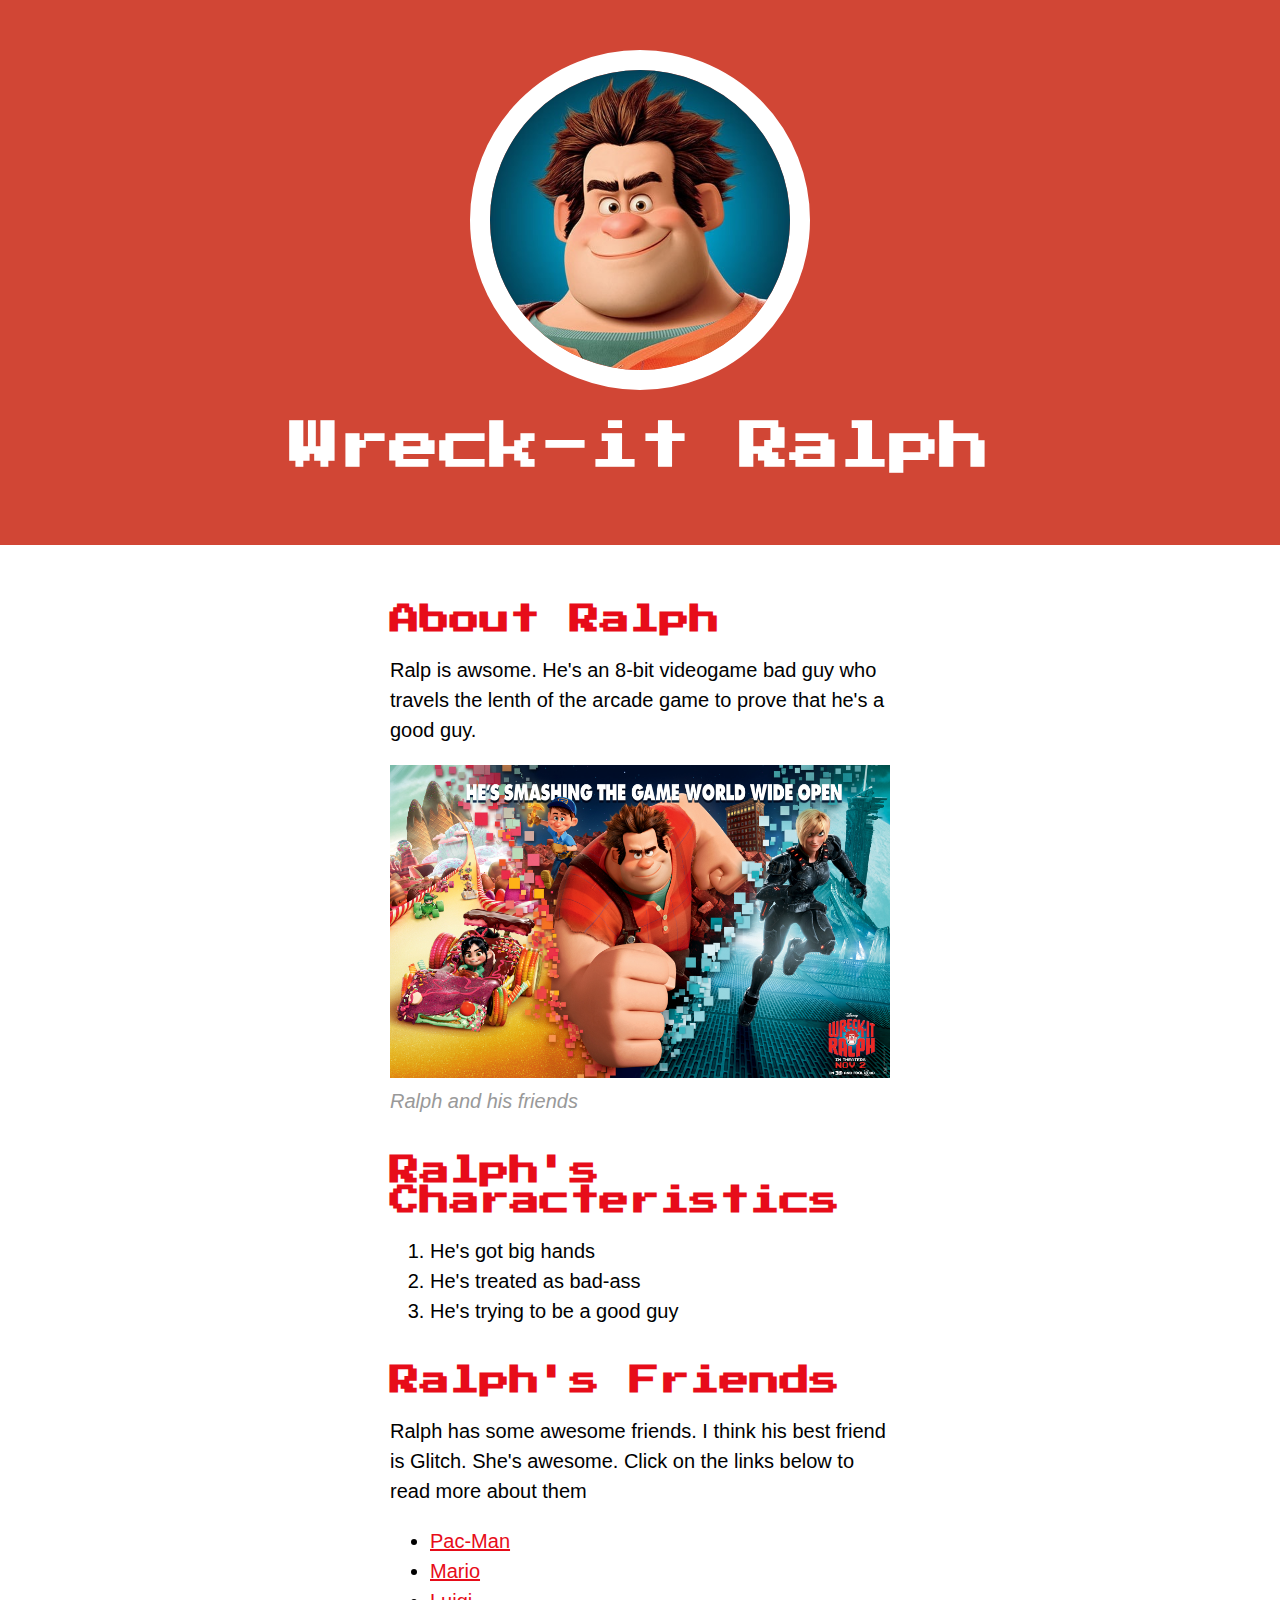
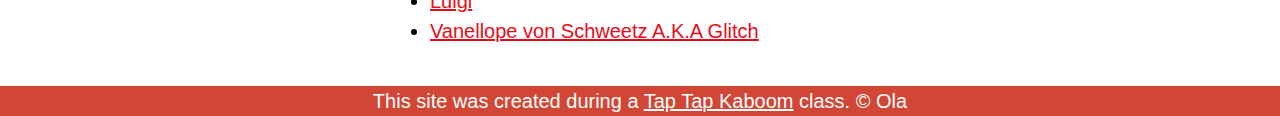
<file: index.html>
<!DOCTYPE html>
<html>
<head>
	<title>Wreck-it Ralph</title>
	<link rel="icon" href="img/ralph-avatar.jpeg">
	<link href="https://fonts.googleapis.com/css?family=Press+Start+2P&display=swap" rel="stylesheet">
	<link rel="stylesheet" type="text/css" href="css/hero.css">
</head>
<body>
	<!-- header element -->
	<header>
	<img src="img/ralph-avatar.jpeg">
	<h1>Wreck-it Ralph</h1>

	</header>

	<!-- main element -->
	<main>
		<h2>About Ralph</h2>
		<p> Ralp is awsome. He's an 8-bit videogame bad guy who
		travels the lenth of the arcade game to prove that he's 
		a good guy.</p>
		<img src="img/ralph-big.jpg">
		<p class="caption">Ralph and his friends</p>

		<!-- Characteristics -->
		<h2>Ralph's Characteristics</h2>
		<ol>
			<li>He's got big hands</li>
			<li>He's treated as bad-ass</li>
			<li>He's trying to be a good guy</li>
		</ol>

		<!-- Friends -->
		<h2>Ralph's Friends</h2>
		<p>Ralph has some awesome friends. I think his best 
		friend is Glitch. She's awesome. Click on the links 
		below to read more about them</p>
		<ul>
			<li><a target="_blank" href="https://pl.wikipedia.org/wiki/Pac-Man">
			Pac-Man</a></li>
			<li><a target="_blank" href="https://pl.wikipedia.org/wiki/Mario_Bros.">
			Mario </a></li>
			<li><a target="_blank" href="https://pl.wikipedia.org/wiki/Luigi_(posta%C4%87)">
			Luigi</a></li>
			<li><a  target="_blank" href="https://disney.fandom.com/wiki/Vanellope_von_Schweetz">
			Vanellope von Schweetz A.K.A  Glitch</a></li>
		</ul>
	</main>

	<!-- Footer element -->
	<footer>
		<p>This site was created during a <a target="_blank
			" href="https://taptapkaboom.com">Tap Tap Kaboom</a>
		 class.
		&copy; Ola</p>
	</footer>
</body>
</html>
</file>
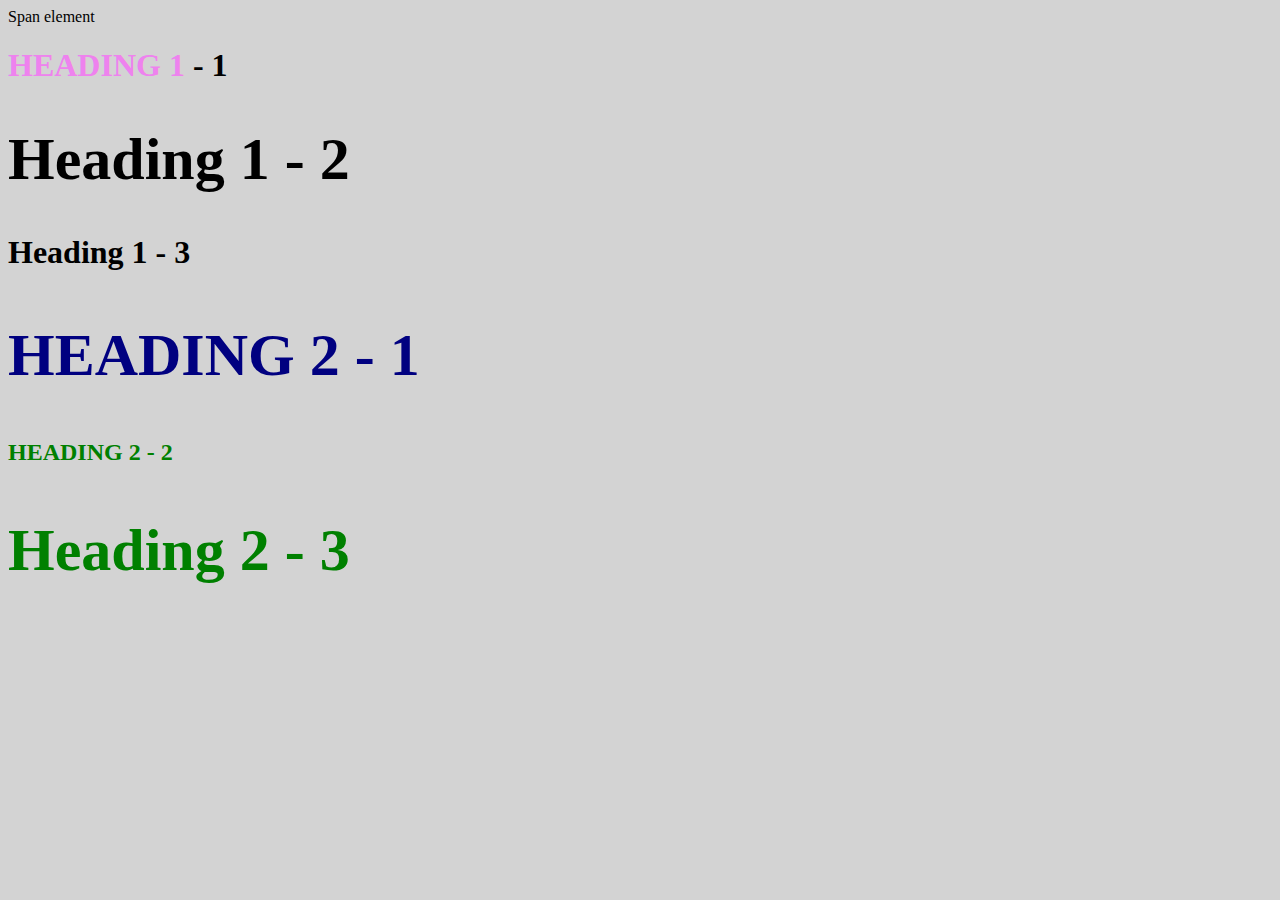
<file: style-test.html>
<!DOCTYPE html>
<html>
<head>
	<title>"Style test"</title>
	<link rel="stylesheet" type="text/css" href="css/test.css">
</head>
<body>
	<span>Span element</span>
	<h1 class="uppercase"><span>Heading 1</span> - 1</h1>
	<h1 class="big">Heading 1 - 2</h1>
	<h1>Heading 1 - 3</h1>
	<h2 class="big uppercase">Heading 2 - 1</h2>
	<h2 class="uppercase">Heading 2 - 2</h2>
	<h2 class="big">Heading 2 - 3</h2>

</body>
</html>
</file>
<file: css/hero.css>
body{
	margin: 0;
	font-family: Helvetica;
	font-size: 20px;
	line-height: 30px;
}

header{
	background-color: #d14635;
	text-align: center;
	padding-top: 50px;
	padding-bottom: 50px;
}

h1,h2{
	font-family: 'Press Start 2P', cursive;
}

header h1{
	color: white;
	font-size: 50px;
}
header img{
	border-radius: 170px;
	width: 300px;
	border: 20px solid white;

}
main{
	max-width: 500px;
	margin: 0 auto;
	padding: 20px 20px;
}
main img{
	max-width: 100%;
}
h2{
	font-size: 30px;
	color: #e70c19;
	margin: 40px 0 10px;
}
a{
	color: #e70c19;
}
a:hover{
	color: white;
	background color: #483a94;
}
footer{
	background-color: #d14635;
	text-align: center;
	color: white;
	padding: 5-px;
}
footer p{
	margin: 0;
}
footer a {
	color: white;
}
footer a:hover{
	opacity: .5;
	background-color: transparent;
}
p.caption{
	color:#999999;
	font-style: italic;
	margin-top: 0;
}
</file>
<file: css/test.css>
body{
	background-color: lightgrey;
}
	font-size:30px;
	color:teal;

}
h2{
	color:red;
	font-size: 20px;
}
h2{
	color: green;
}

.big{
	font-size: 60px;

}

.uppercase{
	text-transform: uppercase;
}

.big.uppercase{
	color: navy;
}

h1 span{
	color: violet;
}
</file>
